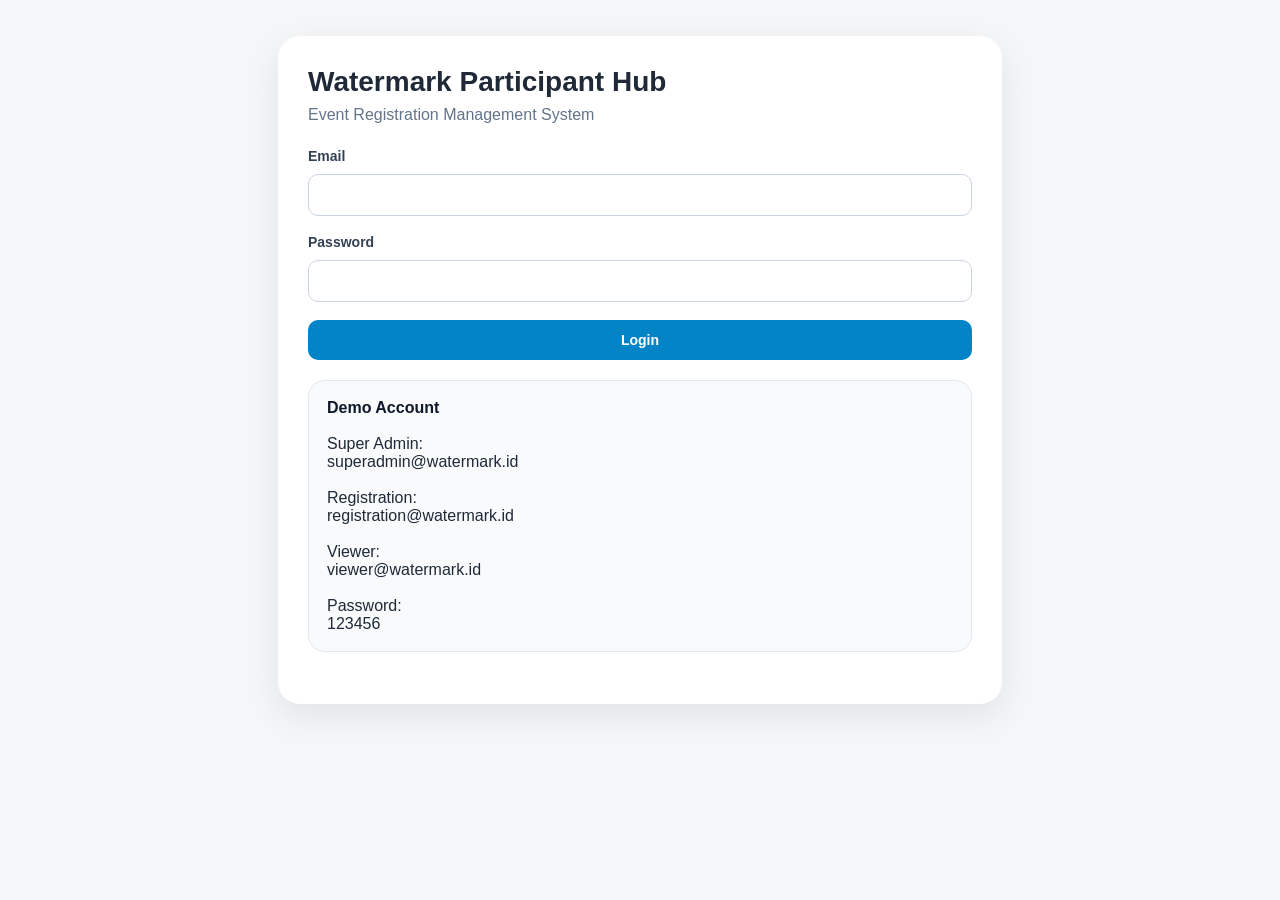
<file: login.html>
<!DOCTYPE html>
<html lang="id">
<head>
  <meta charset="UTF-8" />
  <meta name="viewport" content="width=device-width, initial-scale=1.0" />
  <title>Login - Watermark Participant Hub</title>
  <link rel="stylesheet" href="style.css" />
</head>
<body class="confirmation-page">
  <div class="confirmation-wrapper">
    <div class="confirmation-card">
      <h1>Watermark Participant Hub</h1>

      <p class="subtitle">
        Event Registration Management System
      </p>

      <form id="loginForm">
        <label>Email</label>
        <input type="email" id="email" required />

        <label>Password</label>
        <input type="password" id="password" required />

        <button type="submit">
          Login
        </button>
      </form>

      <div class="guest-box" style="margin-top:20px;">
        <strong>Demo Account</strong>

        <br><br>

        Super Admin:
        <br>
        superadmin@watermark.id

        <br><br>

        Registration:
        <br>
        registration@watermark.id

        <br><br>

        Viewer:
        <br>
        viewer@watermark.id

        <br><br>

        Password:
        <br>
        123456
      </div>
    </div>
  </div>

  <script>
    const users = [
      {
        email: "superadmin@watermark.id",
        password: "123456",
        role: "Super Admin"
      },
      {
        email: "registration@watermark.id",
        password: "123456",
        role: "Registration"
      },
      {
        email: "viewer@watermark.id",
        password: "123456",
        role: "Viewer"
      }
    ];

    const loginForm =
      document.getElementById("loginForm");

    loginForm.addEventListener(
      "submit",
      function (e) {
        e.preventDefault();

        const email =
          document.getElementById("email").value;

        const password =
          document.getElementById("password").value;

        const user = users.find(
          item =>
            item.email === email &&
            item.password === password
        );

        if (!user) {
          alert("Invalid login");
          return;
        }

        localStorage.setItem(
          "wph_logged_user",
          JSON.stringify(user)
        );

        window.location.href = "index.html";
      }
    );
  </script>
</body>
</html>
</file>
<file: style.css>
* {
  box-sizing: border-box;
  margin: 0;
  padding: 0;
}

body {
  font-family: Arial, sans-serif;
  background: #f4f6f8;
  color: #1f2937;
  display: flex;
  min-height: 100vh;
}

.sidebar {
  width: 250px;
  background: #0f172a;
  color: white;
  padding: 28px 22px;
}

.sidebar h2 {
  font-size: 22px;
  line-height: 1.2;
  margin-bottom: 40px;
}

.sidebar h2 span {
  color: #38bdf8;
  font-size: 15px;
}

.sidebar nav {
  display: flex;
  flex-direction: column;
  gap: 12px;
}

.sidebar a {
  color: #cbd5e1;
  text-decoration: none;
  padding: 12px 14px;
  border-radius: 10px;
  cursor: pointer;
}

.sidebar a.active,
.sidebar a:hover {
  background: #1e293b;
  color: white;
}

.main {
  flex: 1;
  padding: 32px;
  overflow-x: auto;
}

.topbar {
  display: flex;
  justify-content: space-between;
  align-items: center;
  margin-bottom: 28px;
  gap: 16px;
}

.topbar h1 {
  font-size: 30px;
}

.topbar p {
  color: #64748b;
  margin-top: 6px;
}

.button-group {
  display: flex;
  gap: 10px;
  flex-wrap: wrap;
}

button,
.btn-link {
  background: #0284c7;
  color: white;
  border: none;
  padding: 12px 18px;
  border-radius: 10px;
  cursor: pointer;
  font-weight: bold;
  text-decoration: none;
  display: inline-block;
  font-size: 14px;
}

button:hover,
.btn-link:hover {
  background: #0369a1;
}

.secondary-btn {
  background: #0f172a;
}

.secondary-btn:hover {
  background: #1e293b;
}

.small-btn {
  padding: 7px 10px;
  font-size: 12px;
  border-radius: 8px;
  margin: 2px;
}

.copy-btn {
  background: #475569;
}

.copy-btn:hover {
  background: #334155;
}

.detail-btn {
  background: #7c3aed;
}

.detail-btn:hover {
  background: #6d28d9;
}

.danger {
  background: #dc2626;
}

.danger:hover {
  background: #b91c1c;
}

.cards {
  display: grid;
  grid-template-columns: repeat(4, 1fr);
  gap: 18px;
  margin-bottom: 28px;
}

.card {
  background: white;
  padding: 22px;
  border-radius: 16px;
  box-shadow: 0 8px 20px rgba(15, 23, 42, 0.06);
}

.card p {
  color: #64748b;
  font-size: 14px;
  margin-bottom: 10px;
}

.card h2 {
  font-size: 34px;
}

.content-grid {
  display: grid;
  grid-template-columns: 2fr 1fr;
  gap: 18px;
  margin-bottom: 18px;
}

.panel {
  background: white;
  padding: 22px;
  border-radius: 16px;
  box-shadow: 0 8px 20px rgba(15, 23, 42, 0.06);
}

.full-panel {
  margin-top: 18px;
}

.panel h3 {
  margin-bottom: 8px;
}

.section-header {
  display: flex;
  justify-content: space-between;
  align-items: center;
  margin-bottom: 18px;
}

.section-header p {
  color: #64748b;
  font-size: 14px;
  margin-top: 4px;
}

table {
  width: 100%;
  border-collapse: collapse;
  min-width: 980px;
}

th,
td {
  text-align: left;
  padding: 14px 10px;
  border-bottom: 1px solid #e5e7eb;
  vertical-align: top;
}

th {
  color: #64748b;
  font-size: 13px;
}

.badge {
  display: inline-block;
  padding: 6px 10px;
  border-radius: 999px;
  font-size: 12px;
  font-weight: bold;
  white-space: nowrap;
}

.badge.active,
.badge.confirmed,
.badge.verified,
.badge.finalized {
  background: #dcfce7;
  color: #166534;
}

.badge.draft,
.badge.pending {
  background: #fef3c7;
  color: #92400e;
}

.badge.submitted {
  background: #dbeafe;
  color: #1d4ed8;
}

.badge.need-revision {
  background: #ffedd5;
  color: #c2410c;
}

.badge.not-attend {
  background: #fee2e2;
  color: #991b1b;
}

.participant-item {
  display: flex;
  justify-content: space-between;
  gap: 14px;
  padding: 14px 0;
  border-bottom: 1px solid #e5e7eb;
}

.participant-item p {
  font-weight: bold;
}

.participant-item span {
  font-size: 13px;
  color: #64748b;
}

.modal {
  display: none;
  position: fixed;
  z-index: 99;
  inset: 0;
  background: rgba(15, 23, 42, 0.65);
  align-items: center;
  justify-content: center;
  padding: 20px;
}

.modal.show {
  display: flex;
}

.modal-content {
  background: white;
  width: 100%;
  max-width: 460px;
  border-radius: 18px;
  padding: 24px;
  box-shadow: 0 20px 50px rgba(15, 23, 42, 0.25);
  max-height: 90vh;
  overflow-y: auto;
}

.large-modal {
  max-width: 760px;
}

.modal-header {
  display: flex;
  justify-content: space-between;
  align-items: center;
  margin-bottom: 18px;
}

.close-btn {
  background: #e5e7eb;
  color: #111827;
  padding: 6px 12px;
  border-radius: 8px;
  font-size: 20px;
}

.close-btn:hover {
  background: #d1d5db;
}

form,
.verification-box {
  display: flex;
  flex-direction: column;
  gap: 10px;
}

form label,
.verification-box label {
  font-size: 14px;
  font-weight: bold;
  color: #334155;
}

form input,
form select,
form textarea,
.verification-box select,
.verification-box textarea {
  padding: 12px;
  border: 1px solid #cbd5e1;
  border-radius: 10px;
  font-size: 14px;
  margin-bottom: 8px;
  font-family: Arial, sans-serif;
}

textarea {
  min-height: 90px;
  resize: vertical;
}

.empty-state {
  color: #64748b;
  font-size: 14px;
  padding: 12px 0;
}

.toast {
  position: fixed;
  right: 24px;
  bottom: 24px;
  background: #0f172a;
  color: white;
  padding: 12px 18px;
  border-radius: 10px;
  opacity: 0;
  transform: translateY(20px);
  transition: 0.25s ease;
  z-index: 999;
}

.toast.show {
  opacity: 1;
  transform: translateY(0);
}

.detail-grid {
  display: grid;
  grid-template-columns: 1fr 1fr;
  gap: 14px;
  margin-bottom: 18px;
}

.detail-card {
  background: #f8fafc;
  border: 1px solid #e2e8f0;
  padding: 16px;
  border-radius: 14px;
}

.detail-card h4 {
  margin-bottom: 12px;
  color: #0f172a;
}

.detail-card p {
  margin-bottom: 8px;
  color: #475569;
  line-height: 1.4;
}

.detail-card strong {
  color: #0f172a;
}

.verification-box {
  background: #f8fafc;
  border: 1px solid #e2e8f0;
  padding: 16px;
  border-radius: 14px;
  margin-top: 18px;
}

.confirmation-page {
  min-height: 100vh;
  background: #f4f6f8;
  display: block;
}

.confirmation-wrapper {
  width: 100%;
  max-width: 760px;
  margin: 0 auto;
  padding: 36px 18px;
}

.confirmation-card {
  background: white;
  border-radius: 22px;
  padding: 30px;
  box-shadow: 0 12px 35px rgba(15, 23, 42, 0.08);
}

.confirmation-card h1 {
  font-size: 28px;
  margin-bottom: 8px;
}

.confirmation-card .subtitle {
  color: #64748b;
  margin-bottom: 24px;
}

.guest-box {
  background: #f8fafc;
  border: 1px solid #e2e8f0;
  padding: 18px;
  border-radius: 16px;
  margin-bottom: 22px;
}

.guest-box p {
  margin-bottom: 6px;
  color: #475569;
}

.guest-box strong {
  color: #0f172a;
}

.success-box {
  background: #dcfce7;
  color: #166534;
  padding: 16px;
  border-radius: 14px;
  margin-bottom: 18px;
  display: none;
}

.error-box {
  background: #fee2e2;
  color: #991b1b;
  padding: 16px;
  border-radius: 14px;
  margin-bottom: 18px;
  display: none;
}

@media (max-width: 900px) {
  body {
    flex-direction: column;
  }

  .sidebar {
    width: 100%;
  }

  .cards,
  .content-grid,
  .detail-grid {
    grid-template-columns: 1fr;
  }

  .topbar {
    flex-direction: column;
    align-items: flex-start;
  }
}

.filter-bar {
  display: flex;
  gap: 12px;
  margin-bottom: 18px;
  flex-wrap: wrap;
}

.filter-bar input,
.filter-bar select {
  padding: 12px;
  border: 1px solid #cbd5e1;
  border-radius: 10px;
  font-size: 14px;
  min-width: 220px;
}

.welcome-screen {
  text-align: center;
  padding: 30px 10px;
}

.welcome-screen h1 {
  font-size: 42px;
  margin-bottom: 12px;
}

.welcome-screen h2 {
  font-size: 30px;
  margin-bottom: 10px;
  color: #0f172a;
}

.welcome-screen p {
  font-size: 20px;
  color: #475569;
  margin-bottom: 8px;
}

.table-number {
  display: inline-block;
  margin-top: 18px;
  padding: 14px 24px;
  background: #0f172a;
  color: white;
  border-radius: 999px;
  font-size: 22px;
  font-weight: bold;
}

.invitation-card {
  background: linear-gradient(135deg, #0f172a, #1e293b);
  color: white;
  border-radius: 28px;
  padding: 36px;
  text-align: center;
  overflow: hidden;
  position: relative;
}

.invitation-card h1 {
  font-size: 42px;
  margin-bottom: 10px;
}

.invitation-card h2 {
  font-size: 30px;
  margin-bottom: 8px;
}

.invitation-card p {
  color: #cbd5e1;
  margin-bottom: 6px;
}

.invitation-badge {
  display: inline-block;
  padding: 10px 18px;
  background: rgba(255,255,255,0.12);
  border-radius: 999px;
  margin-top: 16px;
  margin-bottom: 20px;
  font-weight: bold;
}

.qr-placeholder {
  width: 180px;
  height: 180px;
  background: white;
  margin: 28px auto;
  border-radius: 18px;
  display: flex;
  align-items: center;
  justify-content: center;
  color: #0f172a;
  font-weight: bold;
  font-size: 18px;
}

.event-pass-footer {
  margin-top: 26px;
  font-size: 14px;
  color: #94a3b8;
}
</file>
